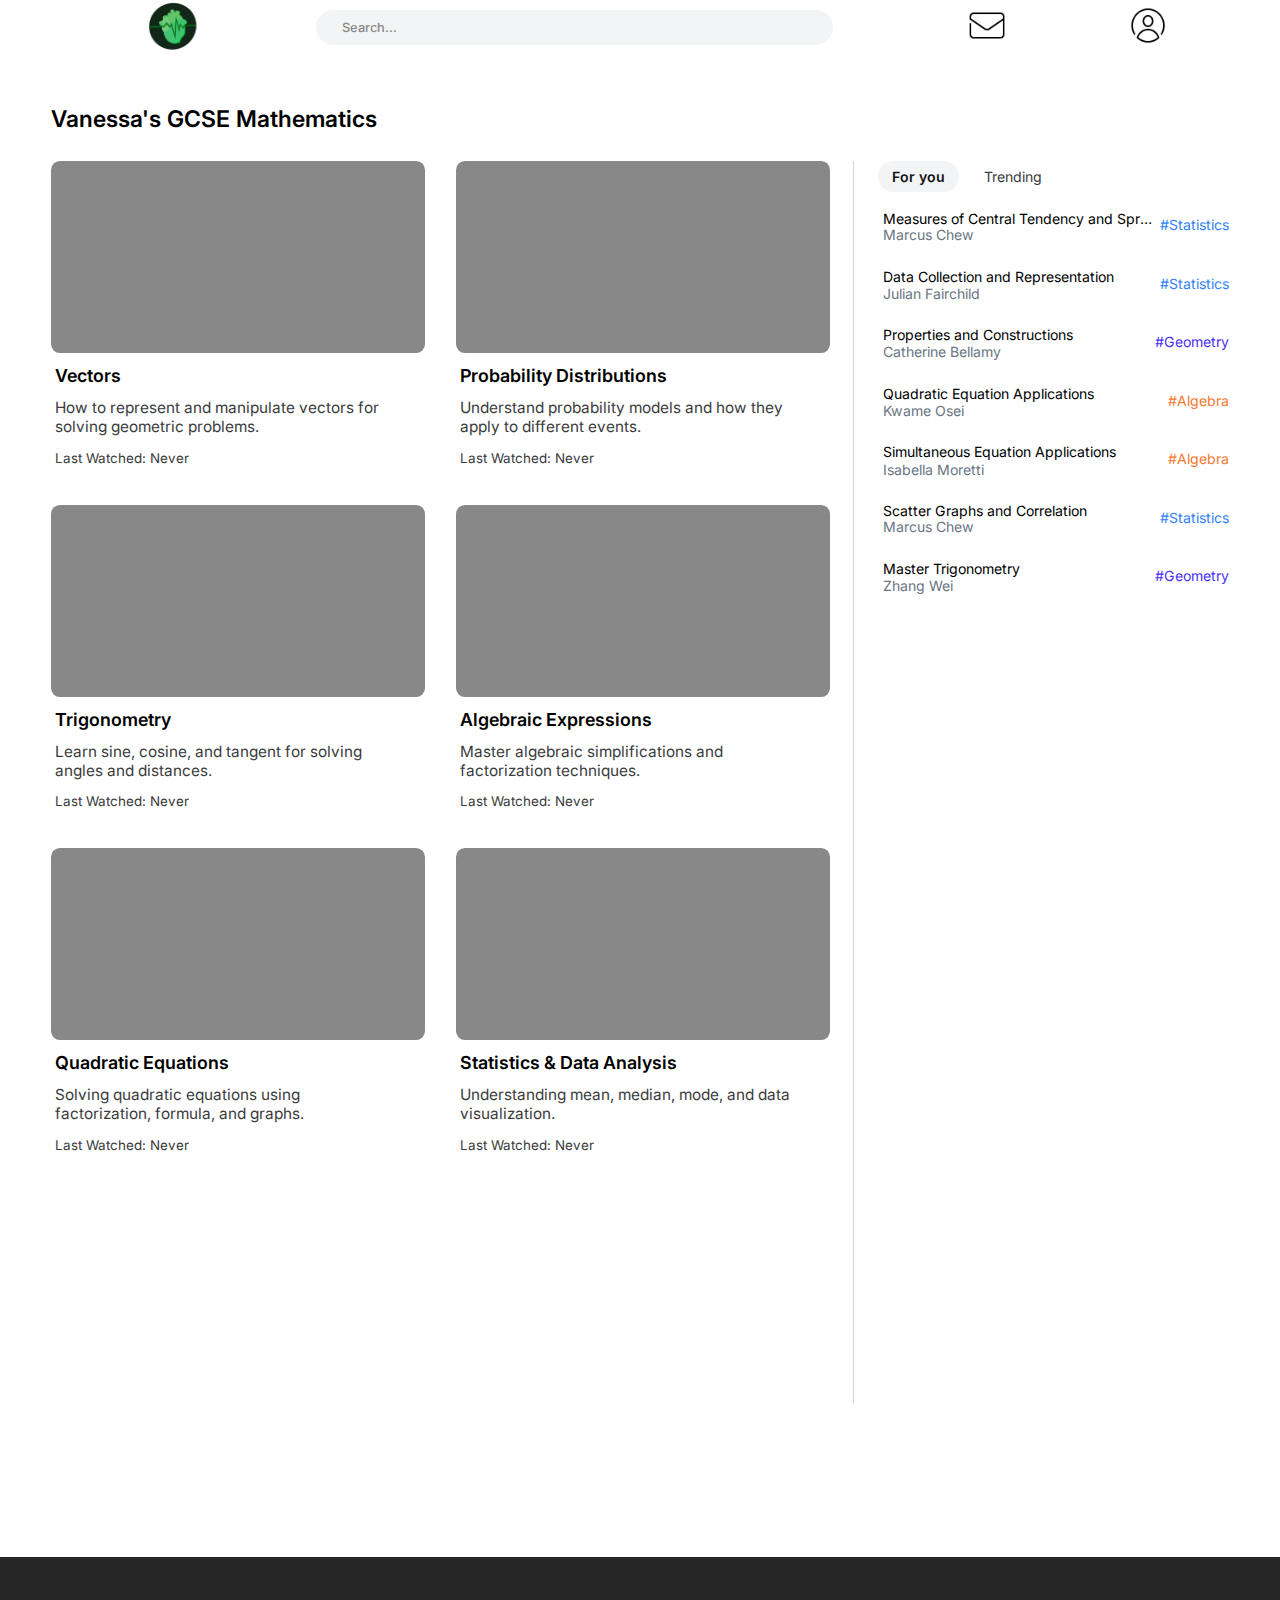
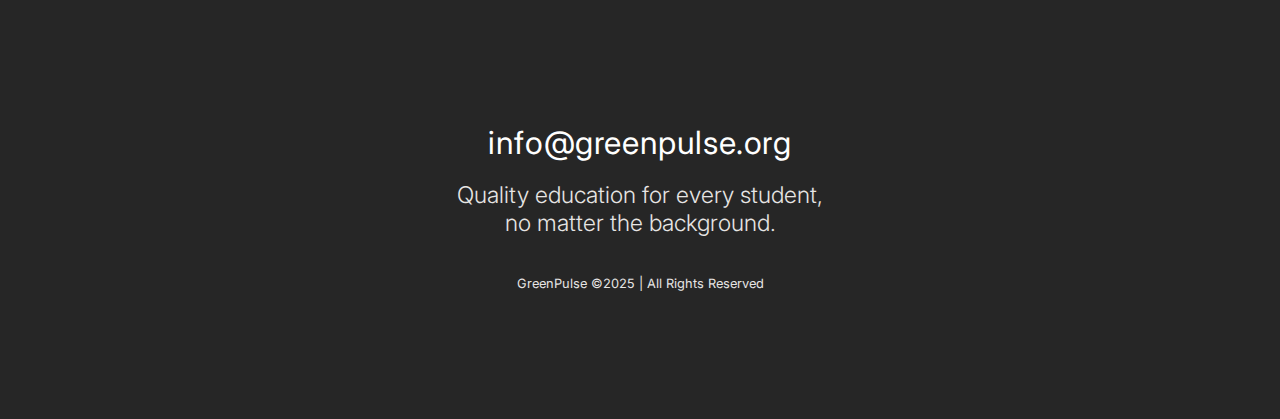
<file: index.html>
<!DOCTYPE html>
<html>
    <head>
        <title>GreenPulse</title>
        <meta charset="utf-8" />
        <meta name="viewport" content="width=device-width, initial-scale=1" />
        <meta http-equiv="X-UA-Compatible" content="IE=edge" />
        <script src="https://ajax.googleapis.com/ajax/libs/jquery/1.12.4/jquery.min.js"></script>
        <script
            src="https://maxcdn.bootstrapcdn.com/bootstrap/3.3.7/js/bootstrap.min.js"
            integrity="sha384-Tc5IQib027qvyjSMfHjOMaLkfuWVxZxUPnCJA7l2mCWNIpG9mGCD8wGNIcPD7Txa"
            crossorigin="anonymous"
        ></script>

        <link rel="icon" type="image/x-icon" href="/images/logo.svg" />
        <link rel="stylesheet" href="style.css" />
        <script src="script.js" defer></script>
    </head>
    <body>
        <div class="contents">
            <div
                class="topnav"
                id="myTopnav"
                onmouseover="hover(this)"
                onmouseout="notHover(this)"
            >
                <a href="user.html" class="right-nav-option"
                    ><img src="images/profile.png" id="profile" />
                </a>
                <a href="index.html" class="right-nav-option"
                    ><img src="images/mail.png" id="mail" />
                </a>

                <div class="search-container">
                    <input
                        type="text"
                        class="search-input"
                        placeholder="Search..."
                        onclick="search()"
                    />
                </div>

                <a href="index.html" class="logo"
                    ><img class="logo" src="images/logo.png"
                /></a>
            </div>

            <div class="welcome">
                <h1>Vanessa's GCSE Mathematics</h1>
            </div>

            <div class="header">
                <div class="video-container">
                    <!-- Video Rows -->
                    <div class="video-row">
                        <div class="video-section">
                            <div
                                class="video"
                                onclick="markAsWatched('lecture1')"
                            ></div>
                            <h1 class="title">Vectors</h1>
                            <p class="desc">
                                How to represent and manipulate vectors for
                                solving geometric problems.
                            </p>
                            <p class="last-watched">
                                Last Watched:
                                <span id="lastWatched-lecture1">Never</span>
                            </p>
                        </div>

                        <div class="video-section">
                            <div
                                class="video"
                                onclick="markAsWatched('lecture2')"
                            ></div>
                            <h1 class="title">Probability Distributions</h1>
                            <p class="desc">
                                Understand probability models and how they apply
                                to different events.
                            </p>
                            <p class="last-watched">
                                Last Watched:
                                <span id="lastWatched-lecture2">Never</span>
                            </p>
                        </div>
                    </div>

                    <div class="video-row">
                        <div class="video-section">
                            <div
                                class="video"
                                onclick="markAsWatched('lecture3')"
                            ></div>
                            <h1 class="title">Trigonometry</h1>
                            <p class="desc">
                                Learn sine, cosine, and tangent for solving
                                angles and distances.
                            </p>
                            <p class="last-watched">
                                Last Watched:
                                <span id="lastWatched-lecture3">Never</span>
                            </p>
                        </div>

                        <div class="video-section">
                            <div
                                class="video"
                                onclick="markAsWatched('lecture4')"
                            ></div>
                            <h1 class="title">Algebraic Expressions</h1>
                            <p class="desc">
                                Master algebraic simplifications and
                                factorization techniques.
                            </p>
                            <p class="last-watched">
                                Last Watched:
                                <span id="lastWatched-lecture4">Never</span>
                            </p>
                        </div>
                    </div>

                    <div class="video-row">
                        <div class="video-section">
                            <div
                                class="video"
                                onclick="markAsWatched('lecture5')"
                            ></div>
                            <h1 class="title">Quadratic Equations</h1>
                            <p class="desc">
                                Solving quadratic equations using factorization,
                                formula, and graphs.
                            </p>
                            <p class="last-watched">
                                Last Watched:
                                <span id="lastWatched-lecture5">Never</span>
                            </p>
                        </div>

                        <div class="video-section">
                            <div
                                class="video"
                                onclick="markAsWatched('lecture6')"
                            ></div>
                            <h1 class="title">Statistics & Data Analysis</h1>
                            <p class="desc">
                                Understanding mean, median, mode, and data
                                visualization.
                            </p>
                            <p class="last-watched">
                                Last Watched:
                                <span id="lastWatched-lecture6">Never</span>
                            </p>
                        </div>
                    </div>
                </div>

                <div class="vertical-line"></div>

                <div class="ceo-list">
                    <ul class="tabs">
                        <li data-tab-target="#option1" class="active tab">
                            For you
                        </li>
                        <li data-tab-target="#option2" class="tab">Trending</li>
                    </ul>

                    <div class="tab-content">
                        <div id="option1" data-tab-content class="active">
                            <div class="option-list">
                                <p>
                                    Measures of Central Tendency and Spread<br /><span
                                        class="lecturer"
                                        >Marcus Chew</span
                                    >
                                </p>
                                <span>#Statistics</span>
                            </div>
                            <div class="option-list">
                                <p>
                                    Data Collection and Representation<br /><span
                                        class="lecturer"
                                        >Julian Fairchild</span
                                    >
                                </p>
                                <span>#Statistics</span>
                            </div>
                            <div class="option-list">
                                <p>
                                    Properties and Constructions<br /><span
                                        class="lecturer"
                                        >Catherine Bellamy</span
                                    >
                                </p>
                                <span>#Geometry</span>
                            </div>
                            <div class="option-list">
                                <p>
                                    Quadratic Equation Applications<br /><span
                                        class="lecturer"
                                        >Kwame Osei</span
                                    >
                                </p>
                                <span>#Algebra</span>
                            </div>
                            <div class="option-list">
                                <p>
                                    Simultaneous Equation Applications<br /><span
                                        class="lecturer"
                                        >Isabella Moretti</span
                                    >
                                </p>
                                <span>#Algebra</span>
                            </div>
                            <div class="option-list">
                                <p>
                                    Scatter Graphs and Correlation<br /><span
                                        class="lecturer"
                                        >Marcus Chew</span
                                    >
                                </p>
                                <span>#Statistics</span>
                            </div>
                            <div class="option-list">
                                <p>
                                    Master Trigonometry<br /><span
                                        class="lecturer"
                                        >Zhang Wei</span
                                    >
                                </p>
                                <span>#Geometry</span>
                            </div>
                        </div>

                        <div id="option2" data-tab-content>
                            <div class="option-list">
                                <p>
                                    Advanced Trigonometry Techniques<br /><span
                                        class="lecturer"
                                        >Liam Patterson</span
                                    >
                                </p>
                                <span>#Geometry</span>
                            </div>
                            <div class="option-list">
                                <p>
                                    Statistical Data Interpretation<br /><span
                                        class="lecturer"
                                        >Sophia Nguyen</span
                                    >
                                </p>
                                <span>#Statistics</span>
                            </div>
                            <div class="option-list">
                                <p>
                                    Geometric Structures and Theorems<br /><span
                                        class="lecturer"
                                        >Daniel Holt</span
                                    >
                                </p>
                                <span>#Geometry</span>
                            </div>
                            <div class="option-list">
                                <p>
                                    Applied Quadratic Equations<br /><span
                                        class="lecturer"
                                        >Fatima Al-Mansour</span
                                    >
                                </p>
                                <span>#Algebra</span>
                            </div>
                            <div class="option-list">
                                <p>
                                    Analyzing Mean, Median, and Variability<br /><span
                                        class="lecturer"
                                        >Noah Becker</span
                                    >
                                </p>
                                <span>#Statistics</span>
                            </div>
                            <div class="option-list">
                                <p>
                                    Correlation and Trend Analysis<br /><span
                                        class="lecturer"
                                        >Elena Rodríguez</span
                                    >
                                </p>
                                <span>#Statistics</span>
                            </div>
                            <div class="option-list">
                                <p>
                                    Practical Uses of Simultaneous Equations<br /><span
                                        class="lecturer"
                                        >Hiroshi Tanaka</span
                                    >
                                </p>
                                <span>#Algebra</span>
                            </div>
                        </div>
                    </div>
                </div>
            </div>

            <div class="footer">
                <h1>info@greenpulse.org</h1>
                <h2>
                    Quality education for every student, <br />no matter the
                    background.
                </h2>

                <p>GreenPulse ©2025 | All Rights Reserved</p>
            </div>
        </div>

        <div id="search-box">
            <input
                type="text"
                class="search-input"
                id="searchInput"
                placeholder="Search..."
                onkeyup="showSuggestions()"
            />
            <div class="suggestions" id="suggestionsBox">
                <h1>Recent Searches</h1>
                <p>Trigonometry</p>
                <h1 style="margin-top: 8%">Results</h1>
                <ul id="suggestionsList"></ul>
            </div>
        </div>
    </body>
</html>
</file>
<file: style.css>
@import url("https://fonts.googleapis.com/css2?family=Geologica:wght@100..900&family=Inter:ital,opsz,wght@0,14..32,100..900;1,14..32,100..900&display=swap");
@import url("https://fonts.cdnfonts.com/css/overused-grotesk");
* {
    list-style: none;
    box-sizing: border-box;
    font-family: "Inter", serif;
}

body {
    background: white;
    margin: 0;
}

/* ----------------------Top Navbar---------------------- */
.topnav {
    position: fixed;
    top: 0;
    width: 100%;
    transition: 0.5s;
    padding-right: 4%;
    z-index: 1;
    background-color: #172619;
}

.topnav:hover {
    color: black;
}

.logo {
    margin: -0.7% 0 -0.7% 6%;
    width: 4%;
}

.right-nav-option {
    float: right;
    margin: 0.5% 5%;
}

.right-nav-option img {
    width: 3vw;
}

.search-container {
    float: right;
    margin: 0.8% 6%;
    width: 42%;

    display: flex;
}

.search-input {
    width: 100%;
    border-radius: 3vw;
    border: none;
    padding: 0.8vw 2vw;
    font-weight: 500;
    font-size: 1vw;
    background-color: #f3f4f5;
}

.search-input::placeholder {
    color: #888;
}

#search-box {
    height: 70%;
    width: 0;
    position: fixed;
    z-index: 1;
    top: 1%;
    left: 20%;
    border-radius: 1.5vw;
    background-color: #fff;
    overflow-x: hidden;
}

#suggestionsBox {
    margin: 3% 2%;
}

#suggestionsBox h1 {
    font-size: 1.2vw;
    font-weight: 600;
    margin: 0;
}

#suggestionsBox p {
    font-size: 1.2vw;
}

#suggestionsList {
    margin-top: 2%;
    padding: 0;
}

#suggestionsList li {
    font-size: 1.2vw;
    margin-top: 3%;
    cursor: pointer;
}

/* ----------------------Header---------------------- */
.header {
    padding: 0 4%;
    display: flex;
    margin-bottom: 12%;
    transition: background-color 0.3s ease, opacity 0.3s ease;
}

.header.dimmed {
    background-color: rgba(0, 0, 0, 0.6); /* Darker background */
    opacity: 0.8;
}

.welcome {
    padding: 7% 4% 1% 4%;
}

.welcome h1 {
    font-size: 1.8vw;
    font-weight: 600;
}
/* ----------------------Videos---------------------- */
.video-container {
    display: flex;
    flex-direction: column;
    gap: 2vw; /* Space between rows */
    width: 100%;
}

.video-row {
    display: flex;
    justify-content: space-between;
    width: 100%;
}

.video-section {
    width: 48%; /* Ensures only two videos per row */
    display: flex;
    flex-direction: column;
}

.video {
    width: 100%;
    height: 15vw;
    background-color: #888;
    border-radius: 0.7vw;
    flex-shrink: 0;
}

.title {
    width: 90%;
    font-size: 1.4vw;
    padding-left: 1%;
    font-weight: 600;
}

.desc {
    width: 90%;
    font-size: 1.2vw;
    color: #3a3b3c;
    margin: 0;
    padding-left: 1%;
}

.vertical-line {
    border-left: 1px solid #d1d6db;
    height: 138vh;
    margin: 0 2%;
}

.last-watched {
    padding-left: 1%;
    font-size: 1.05vw;
    color: #3a3b3c;
}

/* ----------------------SEO---------------------- */
.ceo-list {
    width: 31.5%;
}

.ceo-list p {
    font-size: 1.1vw;
    padding-top: 5%;
}

.option-list {
    display: flex;
}

.option-list p {
    width: 100%;
    white-space: nowrap;
    overflow: hidden;
    text-overflow: ellipsis;
    margin: 0;
    padding-right: 1%;
}

.option-list span {
    font-size: 1.1w;
    padding-top: 2%;
    margin: 5% 0;
    text-align: right;
}

.lecturer {
    font-size: 1vw;
    color: #6b7684;
}

.tabs {
    display: flex;
    font-weight: 400;
    font-size: 1.1vw;
    color: #3a3b3c;
    padding-left: 0%;
    width: 100%;
    margin: 0;
}

.tab {
    cursor: pointer;
    margin-right: 4%;
    width: 23%;
    text-align: center;
    padding: 2%;
}

.tab.active {
    background-color: #f3f4f5;
    border-radius: 3vw;
    color: #111111;
    font-weight: 600;
}

[data-tab-content] {
    display: none;
}

.active[data-tab-content] {
    display: block;
}

.tab-content {
    margin-left: 1.5%;
}

/* ----------------------Footer---------------------- */
.footer {
    background-color: #262626;
    text-align: center;
    padding-top: 13vw;
    display: inline-block;
    width: 100%;
}

.footer h1 {
    color: #fff;
    font-weight: 400;
    letter-spacing: 0.6px;
    margin: 0;
}

.footer h2 {
    color: #e7e5e4;
    font-weight: 300;
    font-size: 1.8vw;
}

#social {
    width: 7%;
    margin: 0;
}

.footer p {
    color: #e7e5e4;
    font-size: 1vw;
    margin: 3vw 0 10vw 0;
}

#bottom {
    width: 100%;
    margin: 0;
    opacity: 0.1;
}
</file>
